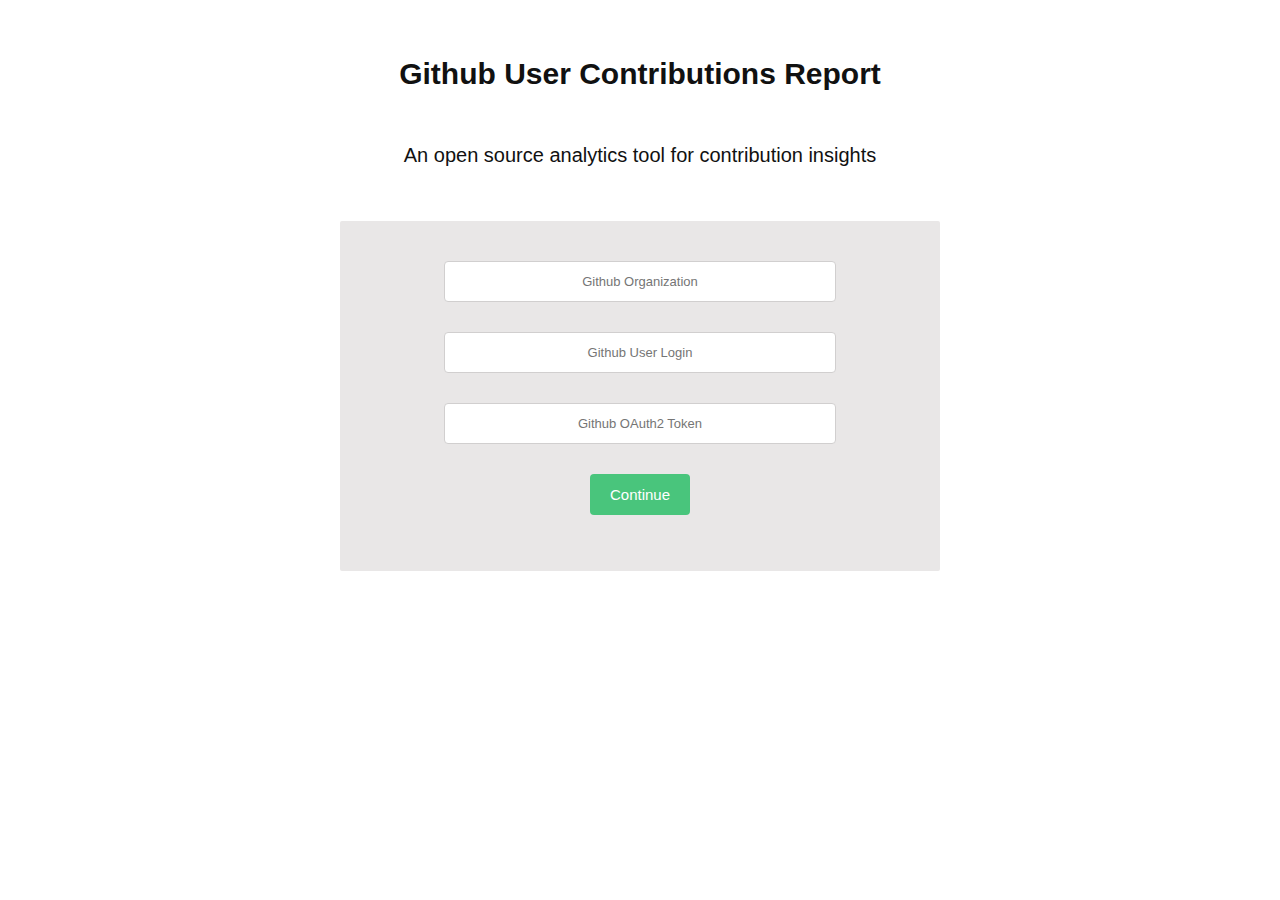
<file: assets/index.html>
<!DOCTYPE html>

<html>
    <head>
        <meta charset="UTF-8">
        <link rel="stylesheet" href="../static/template.css">
    </head>

    <body>
        <h2> Github User Contributions Report</h2><br/>
        <h3> An open source analytics tool for contribution insights</h3>
        <form action="/" method="POST">
            <span class="input"></span>
            <input type="text" name="org"
            placeholder="Github Organization"
            /><br/>
            <span class="input"></span>
            <input type="text" name="user" 
            placeholder="Github User Login"
            /><br/>
            <span id="passwordMeter"></span>
            <input type="password" name="token"
            placeholder="Github OAuth2 Token"
            /><br/>
            <input type="submit" value="Continue">
            <br/>
        </form>
    </body> 
</html>
</file>
<file: static/template.css>
body {
    line-height: 1.6;
    -webkit-font-smoothing: antialiased;
    background: #fff;
    color: #111;
    font-size: 10px;
    font-family: 'Roboto', sans-serif;
    text-align: center;
}

h2 {
    margin-top: 50px;
    font-size: 30px;
    text-align: center;
}

h3 {
    margin-top: 0px;
    font-weight: normal;
    font-size: 20px;
    text-align: center;
    font-family: sans-serif;
}

form {
    background: rgb(233, 231, 231);
    width: 600px;
    height: 350px;
    padding: 20px 20px;
    border-radius: 2px;
    box-sizing: border-box;
    font-size: 13px;
    margin: 50px auto 0;
    position: relative;
}

input[type=text], select, textarea {
    margin-top: 20px;
    text-align: center;
    display:inline-block;
    margin-bottom: 10px;
    padding: 12px 5px;
    font-size: 13px;
    width: 70%;
    border: 1px solid rgb(209, 207, 207);
    border-radius: 4px;
    box-sizing: border-box;
}

input[type=password], select, textarea {
    margin-top: 20px;
    text-align: center;
    display:inline-block;
    margin-bottom: 10px;
    padding: 12px 5px;
    font-size: 13px;
    width: 70%;
    border: 1px solid rgb(209, 207, 207);
    border-radius: 4px;
    box-sizing: border-box;
}

input[type=submit] {
    margin-top: 20px;
    font-size: 15px;
    background-color: rgb(73, 197, 124);
    color: white;
    padding: 12px 20px;
    border: none;
    border-radius: 4px;
    cursor: pointer;
}

input [type=submit]:hover {
    background-color: rgb(44, 133, 71);
}
</file>
